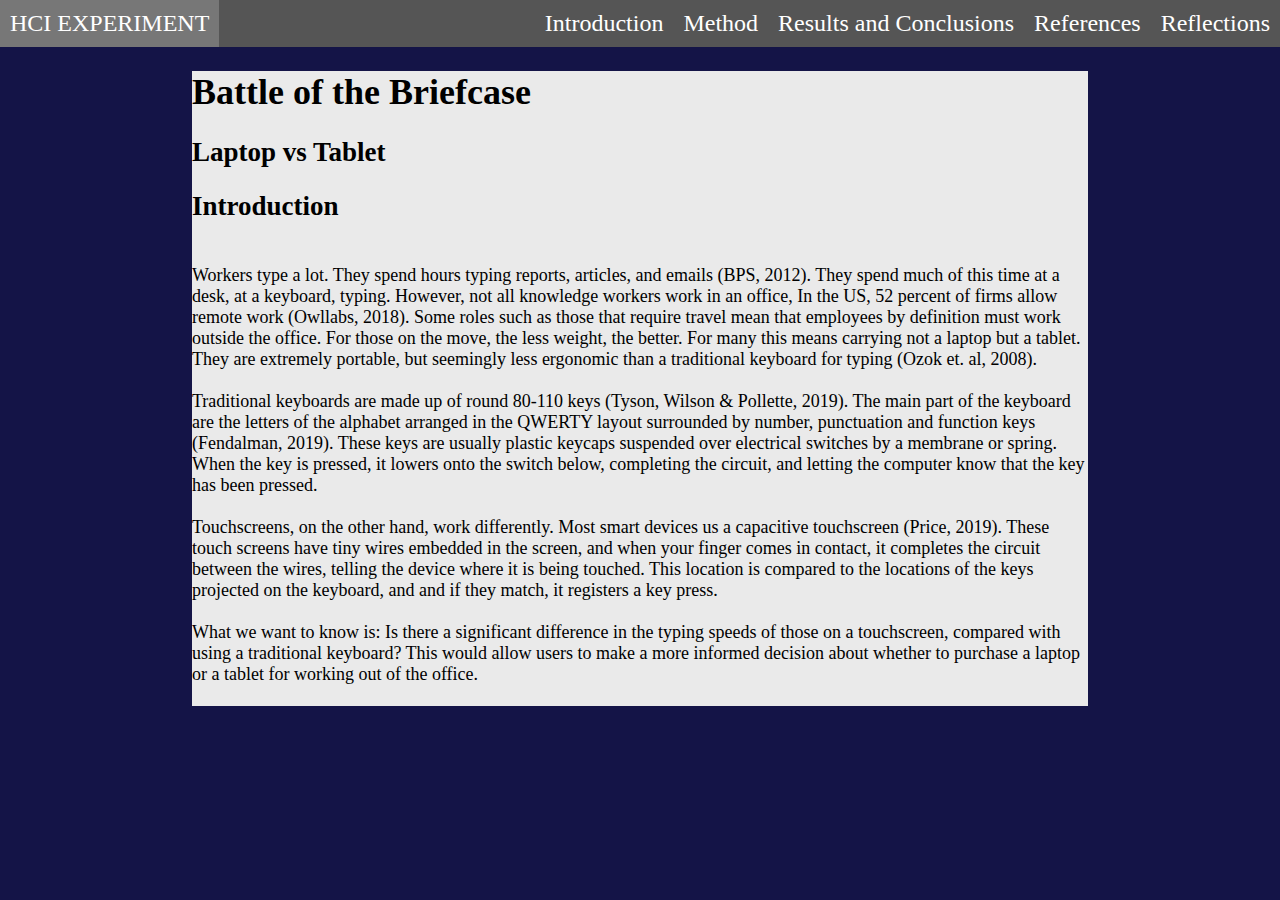
<file: index.html>
<!doctype html>
<html>
	<head>
		<meta http-equiv="content-type"text/html; charset="utf-8">
		<link rel="stylesheet" type="text/css" href="style.css">
		<title>Experiment</title>
	</head>

	<body>
		<ul>
			<li style="float:left"><a href="index.html">HCI EXPERIMENT</a></li>
			<li><a href="reflections.html">Reflections</a></li>
			<li><a href="references.html">References</a></li>
			<li><a href="results.html">Results and Conclusions</a></li>
			<li><a href="method.html">Method</a></li>
			<li><a href="index.html">Introduction</a></li>
		</ul>

		<div>
		<div class="centre">
			<h1>Battle of the Briefcase</h1>
			<h2>Laptop vs Tablet</h2>

			<h2>Introduction</h2><br>

			Workers type a lot. They spend hours typing reports, articles, and emails (BPS, 2012). They spend much of this time at a desk, at a keyboard, typing. However, not all knowledge workers work in an office, In the US, 52 percent of firms allow remote work (Owllabs, 2018). Some roles such as those that require travel mean that employees by definition must work outside the office. For those on the move, the less weight, the better. For many this means carrying not a laptop but a tablet. They are extremely portable, but seemingly less ergonomic than a traditional keyboard for typing (Ozok et. al, 2008).<br><br>

			Traditional keyboards are made up of round 80-110 keys (Tyson, Wilson & Pollette, 2019). The main part of the keyboard are the letters of the alphabet arranged in the QWERTY layout surrounded by number, punctuation and function keys (Fendalman, 2019). These keys are usually plastic keycaps suspended over electrical switches by a membrane or spring. When the key is pressed, it lowers onto the switch below, completing the circuit, and letting the computer know that the key has been pressed.<br><br>

			Touchscreens, on the other hand, work differently. Most smart devices us a capacitive touchscreen (Price, 2019). These touch screens have tiny wires embedded in the screen, and when your finger comes in contact, it completes the circuit between the wires, telling the device where it is being touched. This location is compared to the locations of the keys projected on the keyboard, and and if they match, it registers a key press.<br><br>

			What we want to know is: Is there a significant difference in the typing speeds of those on a touchscreen, compared with using a traditional keyboard? This would allow users to make a more informed decision about whether to purchase a laptop or a tablet for working out of the office.<br><br>
		</div>
		</div>

	</body>
</html>
</file>
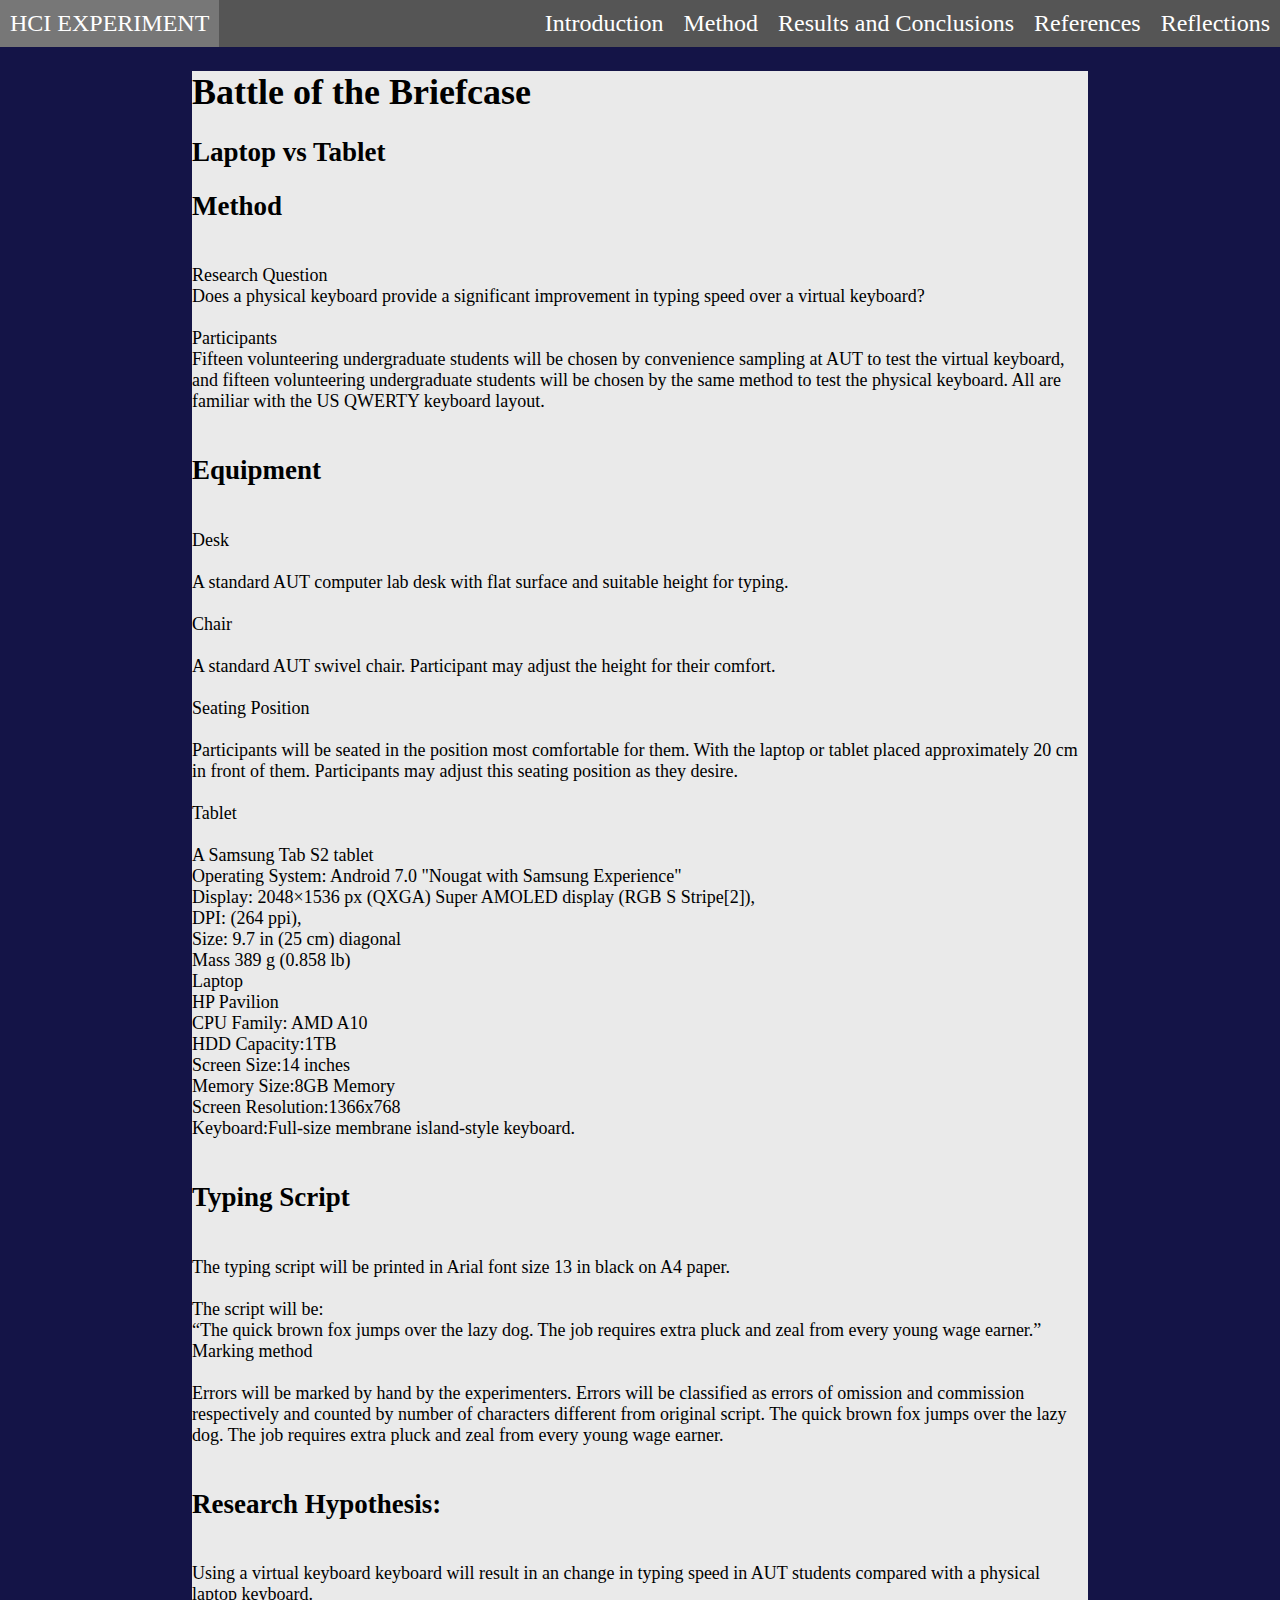
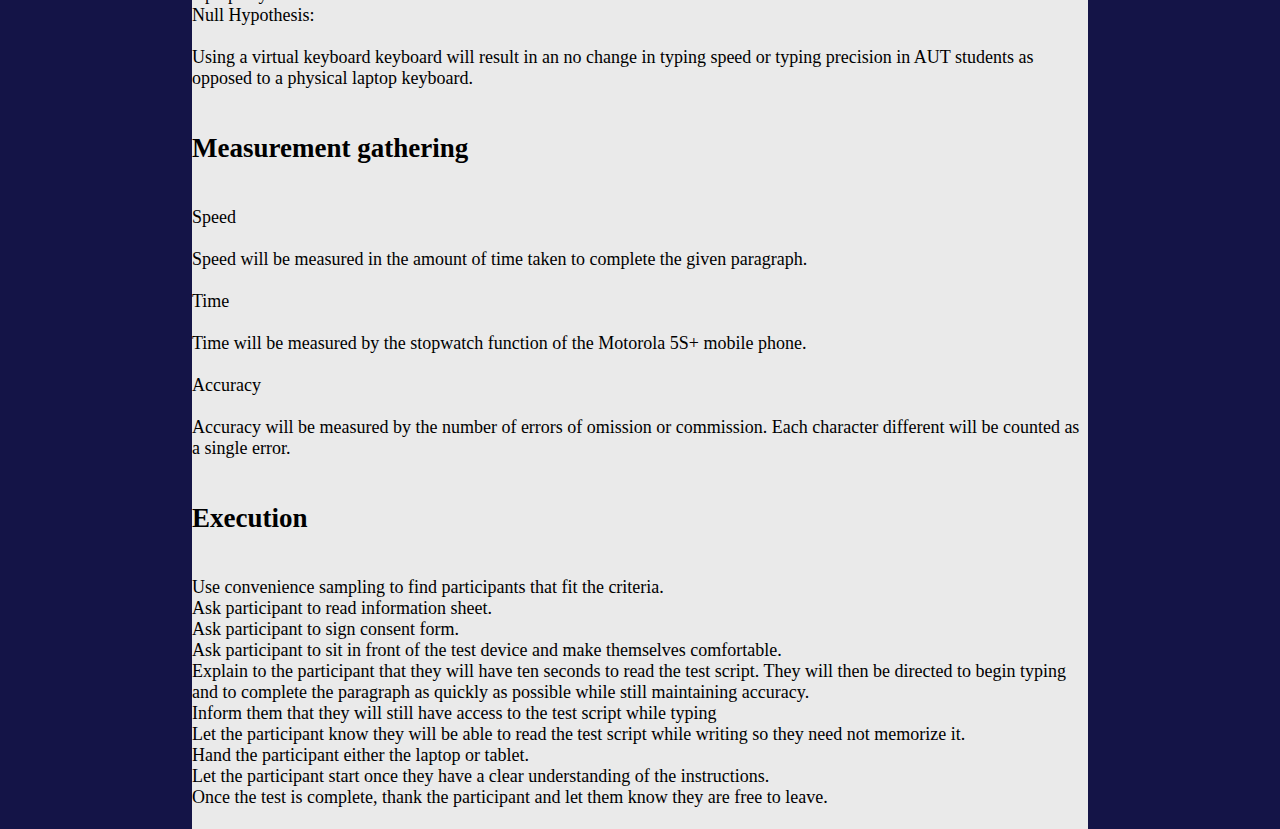
<file: method.html>
<!doctype html>
<html>
	<head>
		<meta http-equiv="content-type"text/html; charset="utf-8">
		<link rel="stylesheet" type="text/css" href="style.css">
		<title>Experiment</title>
	</head>

	<body>
		<ul>
			<li style="float:left"><a href="index.html">HCI EXPERIMENT</a></li>
			<li><a href="reflections.html">Reflections</a></li>
			<li><a href="references.html">References</a></li>
			<li><a href="results.html">Results and Conclusions</a></li>
			<li><a href="method.html">Method</a></li>
			<li><a href="index.html">Introduction</a></li>			
		</ul>

		<div>
		<div class="centre">
			<h1>Battle of the Briefcase</h1>
			<h2>Laptop vs Tablet</h2>

			<h2>Method</h2><br>

			Research Question<br>
			Does a  physical keyboard provide a significant improvement in typing speed over a virtual keyboard?<br><br>
			Participants<br>
			Fifteen volunteering undergraduate students will be chosen by convenience sampling at AUT to test the virtual keyboard,
			 and fifteen volunteering undergraduate students will be chosen by the same method to test the physical keyboard.
			All are familiar with the US QWERTY keyboard layout.<br><br>

			<h2>Equipment</h2><br>

			Desk<br><br>

			A standard AUT computer lab desk with flat surface and suitable height for typing.<br><br>

			Chair<br><br>

			A standard AUT swivel chair. Participant may adjust the height for their comfort.<br><br>

			Seating Position<br><br>

			Participants will be seated in the position most comfortable for them. With the laptop or tablet placed approximately 20 cm in front of them. Participants may adjust this seating position as they desire.<br><br>

			Tablet<br><br>

			A Samsung Tab S2 tablet<br>
			Operating System: Android 7.0 "Nougat with Samsung Experience"<br>
			Display: 2048×1536 px (QXGA) Super AMOLED display (RGB S Stripe[2]),<br>
			DPI: (264 ppi),<br>
			Size: 9.7 in (25 cm) diagonal<br>
			Mass    389 g (0.858 lb)<br>

			Laptop<br>
			HP Pavilion<br>
			CPU Family: AMD A10<br>
			HDD Capacity:1TB<br>
			Screen Size:14 inches<br>
			Memory Size:8GB Memory<br>
			Screen Resolution:1366x768<br>
			Keyboard:Full-size membrane island-style keyboard.<br><br>

			<h2>Typing Script</h2><br>

			The typing script will be printed in Arial font size 13 in black on A4 paper.<br><br>

			The script will be:<br>
			“The quick brown fox jumps over the lazy dog. The job requires extra pluck and zeal from every young wage earner.”<br>
			Marking method<br><br>

			Errors will be marked by hand by the experimenters. Errors will be classified as errors of omission and commission respectively and counted by number of characters different from original script.

			The quick brown fox jumps over the lazy dog. The job requires extra pluck and zeal from every young wage earner.<br><br>

			<h2>Research Hypothesis:</h2><br>

			Using a virtual keyboard keyboard will result in an change in typing speed in AUT students compared with a physical laptop keyboard.<br>
			Null Hypothesis:<br><br>

			Using a virtual keyboard keyboard will result in an no change in typing speed or typing precision in AUT students as opposed to a physical laptop keyboard.<br><br>


			<h2>Measurement gathering</h2><br>

			Speed<br><br>

			Speed will be measured in the amount of time taken to complete the given paragraph.<br><br>

			Time<br><br>

			Time will be measured by the stopwatch function of the Motorola 5S+ mobile phone.<br><br>

			Accuracy<br><br>

			Accuracy will be measured by the number of errors of omission or commission. Each character different will be counted as a single error.<br><br>

			<h2>Execution</h2><br>
			Use convenience sampling to find participants that fit the criteria.<br>
			Ask participant to read information sheet.<br>
			Ask participant to sign consent form.<br>
			Ask participant to sit in front of the test device and make themselves comfortable.<br>
			Explain to the participant that they will have ten seconds to read the test script.
			They will then be directed to begin typing and to complete the paragraph as quickly as possible while still maintaining accuracy.<br>
			Inform them that they will still have access to the test script while typing<br>
			Let the participant know they will be able to read the test script while writing so they need not memorize it.<br>
			Hand the participant either the laptop or tablet.<br>
			Let the participant start once they have a clear understanding of the instructions.<br>
			Once the test is complete, thank the participant and let them know they are free to leave.<br><br>

		</div>
		</div>

	</body>
</html>
</file>
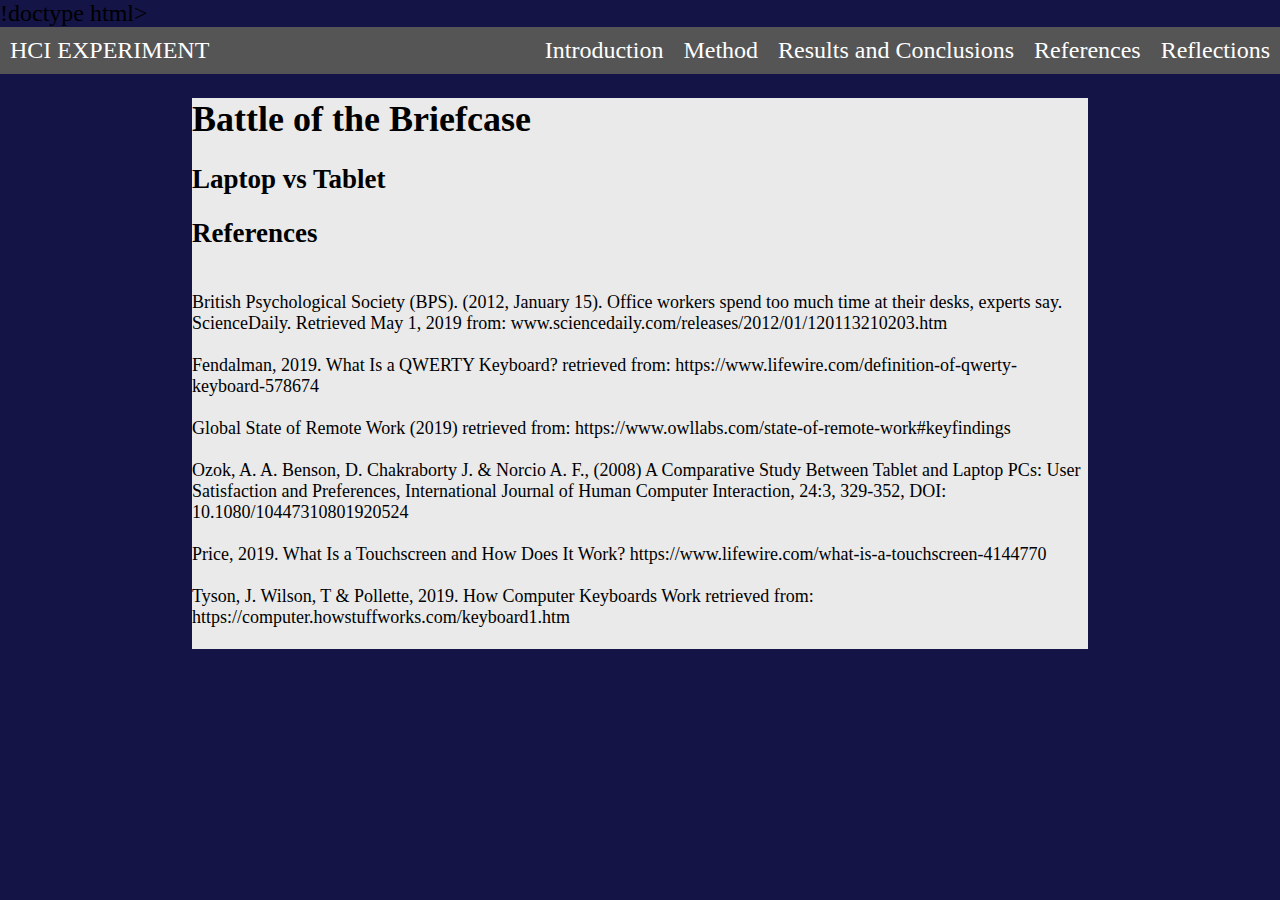
<file: references.html>
!doctype html>
<html>
	<head>
		<meta http-equiv="content-type"text/html; charset="utf-8">
		<link rel="stylesheet" type="text/css" href="style.css">
		<title>Experiment</title>
	</head>

	<body>
		<ul>
			<li style="float:left"><a href="index.html">HCI EXPERIMENT</a></li>
			<li><a href="reflections.html">Reflections</a></li>
			<li><a href="references.html">References</a></li>
			<li><a href="results.html">Results and Conclusions</a></li>
			<li><a href="method.html">Method</a></li>
			<li><a href="index.html">Introduction</a></li>
		</ul>

		<div>
			<div class="centre">
				<h1>Battle of the Briefcase</h1>
				<h2>Laptop vs Tablet</h2>

				<h2>References</h2><br>

				British Psychological Society (BPS). (2012, January 15). Office workers spend too much time at their desks, experts say. ScienceDaily. Retrieved May 1, 2019 from: www.sciencedaily.com/releases/2012/01/120113210203.htm<br><br>

				Fendalman, 2019. What Is a QWERTY Keyboard?  retrieved from: https://www.lifewire.com/definition-of-qwerty-keyboard-578674<br><br>

				Global State of Remote Work (2019) retrieved from: https://www.owllabs.com/state-of-remote-work#keyfindings<br><br>

				Ozok, A. A. Benson, D. Chakraborty J. & Norcio A. F., (2008) A Comparative Study Between Tablet and Laptop PCs: User Satisfaction and Preferences, International Journal of Human Computer Interaction, 24:3, 329-352, DOI: 10.1080/10447310801920524<br><br>

				Price, 2019. What Is a Touchscreen and How Does It Work?  https://www.lifewire.com/what-is-a-touchscreen-4144770<br><br>

				Tyson, J. Wilson, T & Pollette, 2019.  How Computer Keyboards Work retrieved from: https://computer.howstuffworks.com/keyboard1.htm<br><br>

			</div>
		</div>

	</body>
</html>
</file>
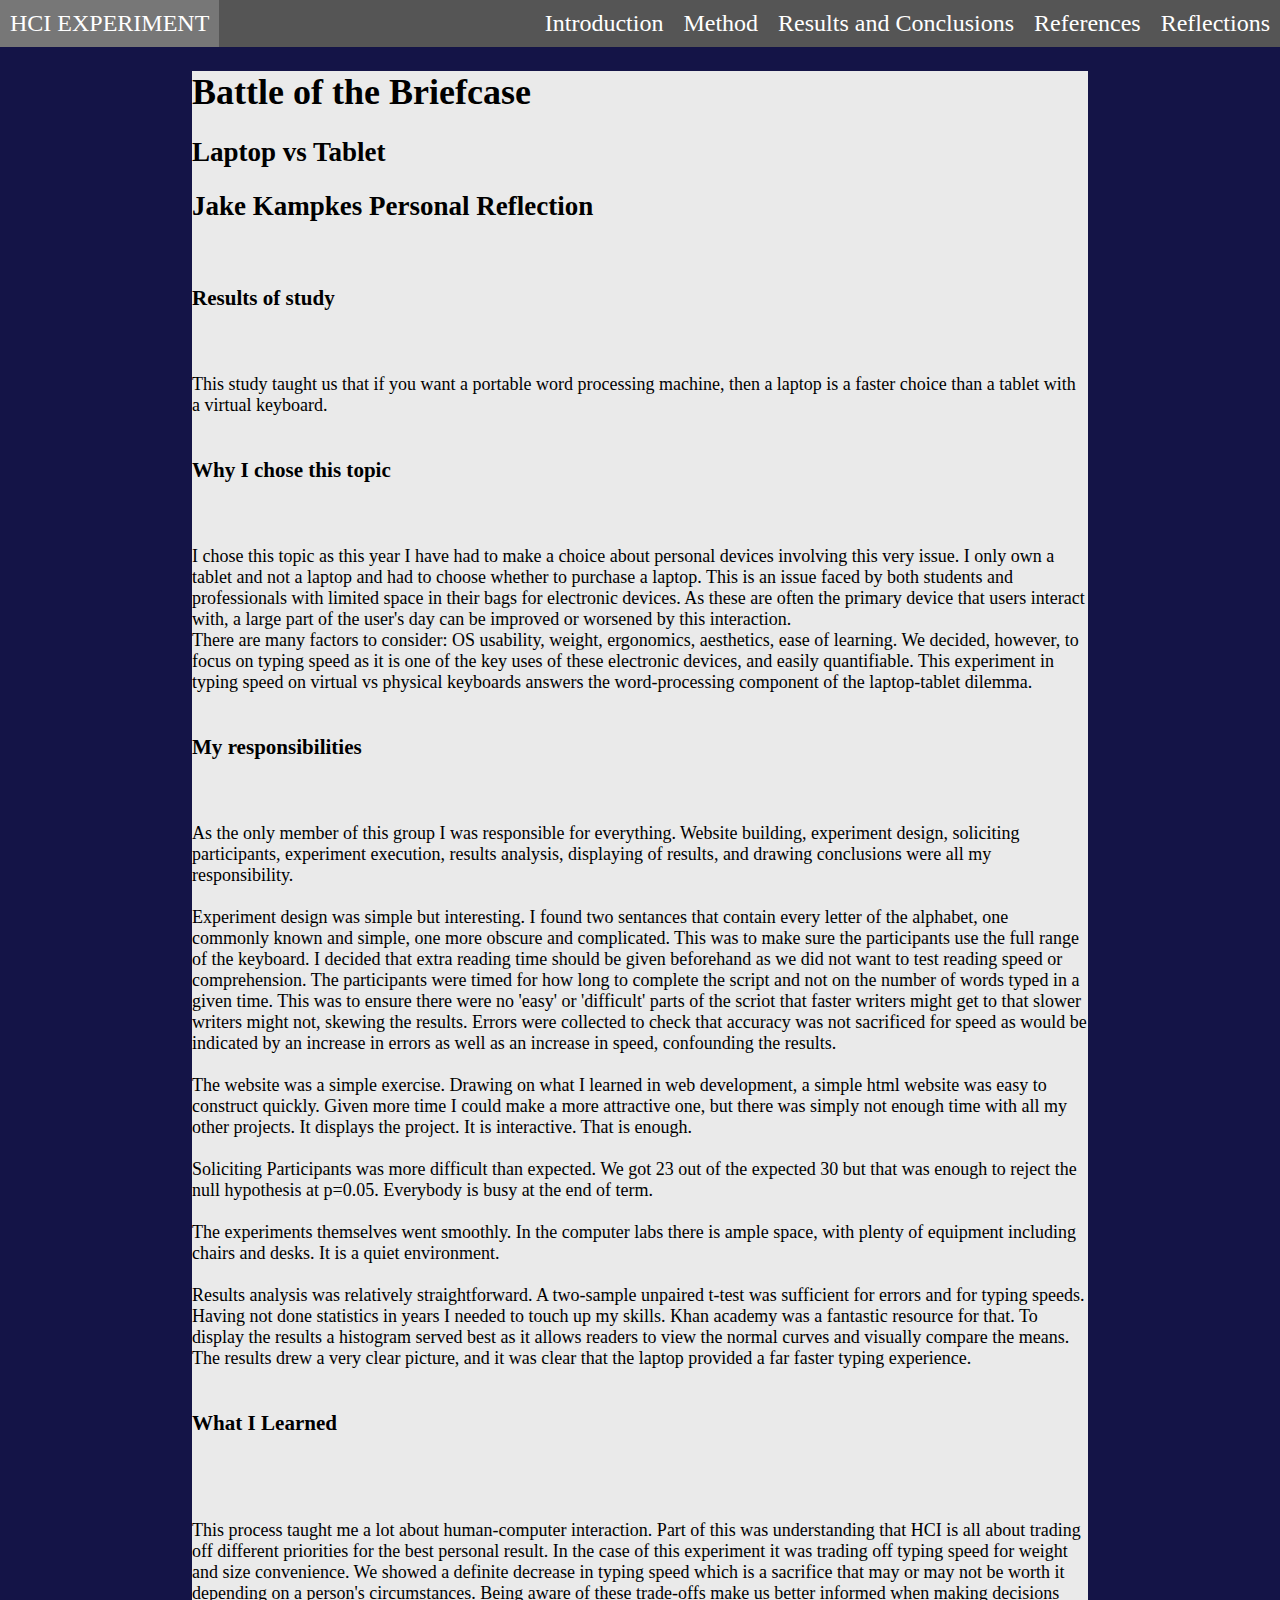
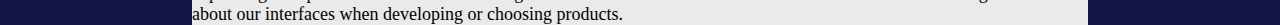
<file: reflections.html>
<!doctype html>
<html>
	<head>
		<meta http-equiv="content-type"text/html; charset="utf-8">
		<link rel="stylesheet" type="text/css" href="style.css">
		<title>Experiment</title>
	</head>

	<body>
		<ul>
			<li style="float:left"><a href="index.html">HCI EXPERIMENT</a></li>
			<li><a href="reflections.html">Reflections</a></li>
			<li><a href="references.html">References</a></li>
			<li><a href="results.html">Results and Conclusions</a></li>
			<li><a href="method.html">Method</a></li>
			<li><a href="index.html">Introduction</a></li>
		</ul>

		<div>
		<div class="centre">
			<h1>Battle of the Briefcase</h1>
			<h2>Laptop vs Tablet</h2>

			<h2>Jake Kampkes Personal Reflection</h2><br>

			<h3>Results of study</h3><br><br>


			This study taught us that if you want a portable word processing machine, then a laptop is a faster choice than a tablet with a virtual keyboard.<br>



			<br><h3>Why I chose this topic</h3><br><br>


			I chose this topic as this year I have had to make a choice about personal devices involving this very issue. I only own a tablet and not a laptop and had to choose whether to purchase a laptop. This is an issue faced by both students and professionals with limited space in their bags for electronic devices. As these are often the primary device that users interact with, a large part of the user's day can be improved or worsened by this interaction.<br>

			There are many factors to consider: OS usability, weight, ergonomics, aesthetics, ease of learning. We decided, however, to focus on typing speed as it is one of the key uses of these electronic devices, and easily quantifiable. This experiment in typing speed on virtual vs physical keyboards answers the word-processing component of the laptop-tablet dilemma.<br>

			<br><h3>My responsibilities</h3><br><br>


			As the only member of this group I was responsible for everything. Website building, experiment design, soliciting participants, experiment execution, results analysis, displaying of results, and drawing conclusions were all my responsibility. <br>

			<br>Experiment design was simple but interesting. I found two sentances that contain every letter of the alphabet, one commonly known and simple, one more obscure and complicated. This was to make sure the participants use the full range of the keyboard. I decided that extra reading time should be given beforehand as we did not want to test reading speed or comprehension. The participants were timed for how long to complete the script and not on the number of words typed in a given time. This was to ensure there were no &apos;easy&apos; or &apos;difficult&apos; parts of the scriot that faster writers might get to that slower writers might not, skewing the results. Errors were collected to check that accuracy was not sacrificed for speed as would be indicated by an increase in errors as well as an increase in speed, confounding the results.<br>

			<br>The website was a simple exercise. Drawing on what I learned in web development, a simple html website was easy to construct quickly. Given more time I could make a more attractive one, but there was simply not enough time with all my other projects. It displays the project. It is interactive.  That is enough.<br>

			<br>Soliciting Participants was more difficult than expected. We got 23 out of the expected 30 but that was enough to reject the null hypothesis at p=0.05. Everybody is busy at the end of term.<br>

			<br>The experiments themselves went smoothly. In the computer labs there is ample space, with plenty of equipment including chairs and desks. It is a quiet environment. <br>

			<br>Results analysis was relatively straightforward. A two-sample unpaired t-test was sufficient for errors and for typing speeds. Having not done statistics in years I needed to touch up my skills. Khan academy was a fantastic resource for that. To display the results a histogram served best as it allows readers to view the normal curves and visually compare the means. The results drew a very clear picture, and it was clear that the laptop provided a far faster typing experience. <br>

			<br><h3>What I Learned</h3><br><br>
			<br>This process taught me a lot about human-computer interaction. Part of this was understanding that HCI is all about trading off different priorities for the best personal result. In the case of this experiment it was trading off typing speed for weight and size convenience. We showed a definite decrease in typing speed which is a sacrifice that may or may not be worth it depending on a person&apos;s circumstances. Being aware of these trade-offs make us better informed when making decisions about our interfaces when developing or choosing products.<br>



			</div>
		</div>

	</body>
</html>
</file>
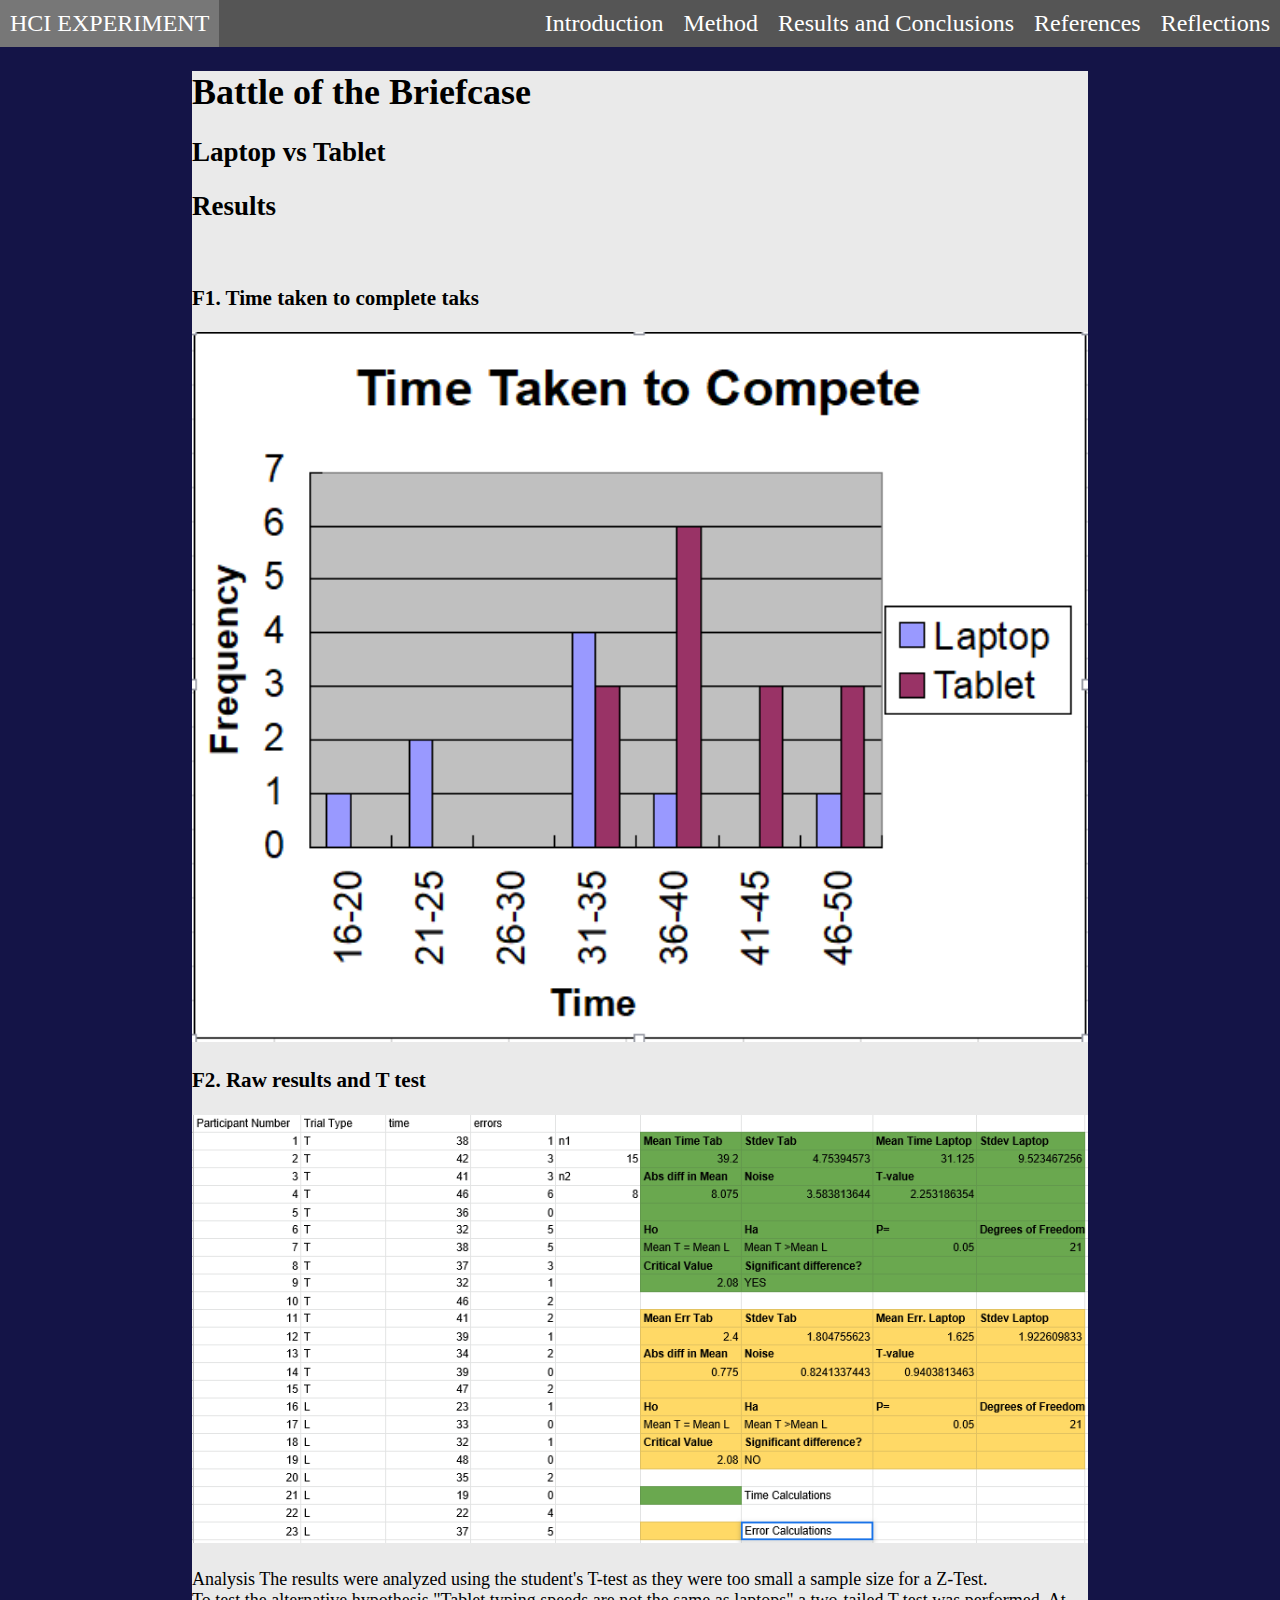
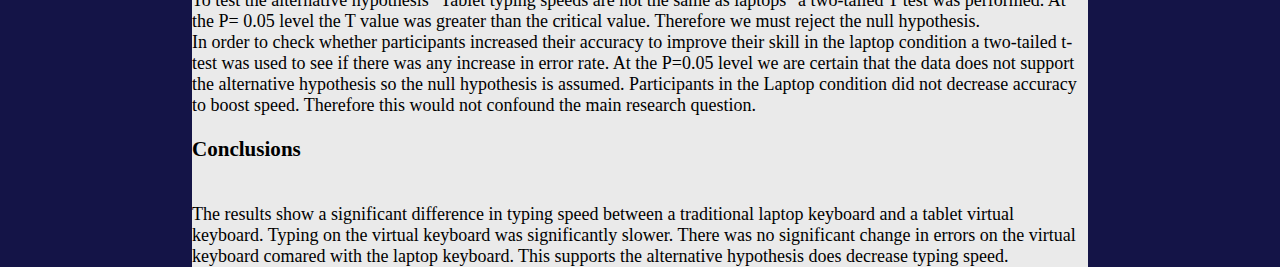
<file: results.html>
<!doctype html>
<html>
	<head>
		<meta http-equiv="content-type"text/html; charset="utf-8">
		<link rel="stylesheet" type="text/css" href="style.css">
		<title>Experiment</title>
	</head>

	<body>
		<ul>
			<li style="float:left"><a href="index.html">HCI EXPERIMENT</a></li>
			<li><a href="reflections.html">Reflections</a></li>
			<li><a href="references.html">References</a></li>
			<li><a href="results.html">Results and Conclusions</a></li>
			<li><a href="method.html">Method</a></li>
			<li><a href="index.html">Introduction</a></li>
		</ul>

		<div>
		<div class="centre">
			<h1>Battle of the Briefcase</h1>
			<h2>Laptop vs Tablet</h2>

			<h2>Results</h2><br>
			<h3>F1. Time taken to complete taks</h3>
			<img src="Graph.PNG" alt="Visualization"><br>
			<h3>F2. Raw results and T test</h3>
			<img src="Calculations.PNG" alt="Results"><br><br>

			Analysis

			The results were analyzed using the student&apos;s T-test as they were too small a sample size for a Z-Test. <br>

			To test the alternative hypothesis &quot;Tablet typing speeds are not the same as laptops&quot; a two-tailed T test was performed. At the P= 0.05 level the T value was greater than the critical value. Therefore we must reject the null hypothesis.<br>

			In order to check whether participants increased their accuracy to improve their skill in the laptop condition a two-tailed t-test was used to see if there was any increase in error rate. At the P=0.05 level we are certain that the data does not support the alternative hypothesis so the null hypothesis is assumed. Participants in the Laptop condition did not decrease accuracy to boost speed. Therefore this would not confound the main research question.<br>


			<h3>Conclusions</h3><br>

			The results show a significant difference in typing speed between a traditional laptop keyboard and a tablet virtual keyboard. Typing on the virtual keyboard was significantly slower. There was no significant change in errors on the virtual keyboard comared with the laptop keyboard. This supports the alternative hypothesis does decrease typing speed.


			</div>
		</div>

	</body>
</html>
</file>
<file: style.css>
body{
	font-size: 24px;
	font-family: verdana;
	margin: 0;
	background-color: #141447;
	padding: 0pc;

}

img { 
	width: 100%; 
	width-max: 100%; 

}

ul {
	list-style-type: none;
	margin: 0;
	padding: 0;
	overflow: hidden;
	position: -webkit-sticky; /* Safari */
	position: sticky;
	background-color: #555555;
}
li {
	display:inline;
	float: right;
}
li a {
	color:FFFFFF;
	display: block;
	text-align: center;
	padding: 10px;
	color: white;
	text-decoration: none;
}

li a:hover {
  background-color: #777777;
}

li a:active {
  background-color: #999999;
}

div{
	background-color: #141447;
	margin: 0%;
	padding: 0%;
}

.centre {
	padding: 0pc;
	margin-top: 0;
	margin-top: 0;
	margin-left: 15%;
  	margin-right: 15%;
	width:70%;
	font-size: 18px;
	font-family: verdana;
	background-color: #eaeaea;
	color: black;
	text-align: left;
}
</file>
